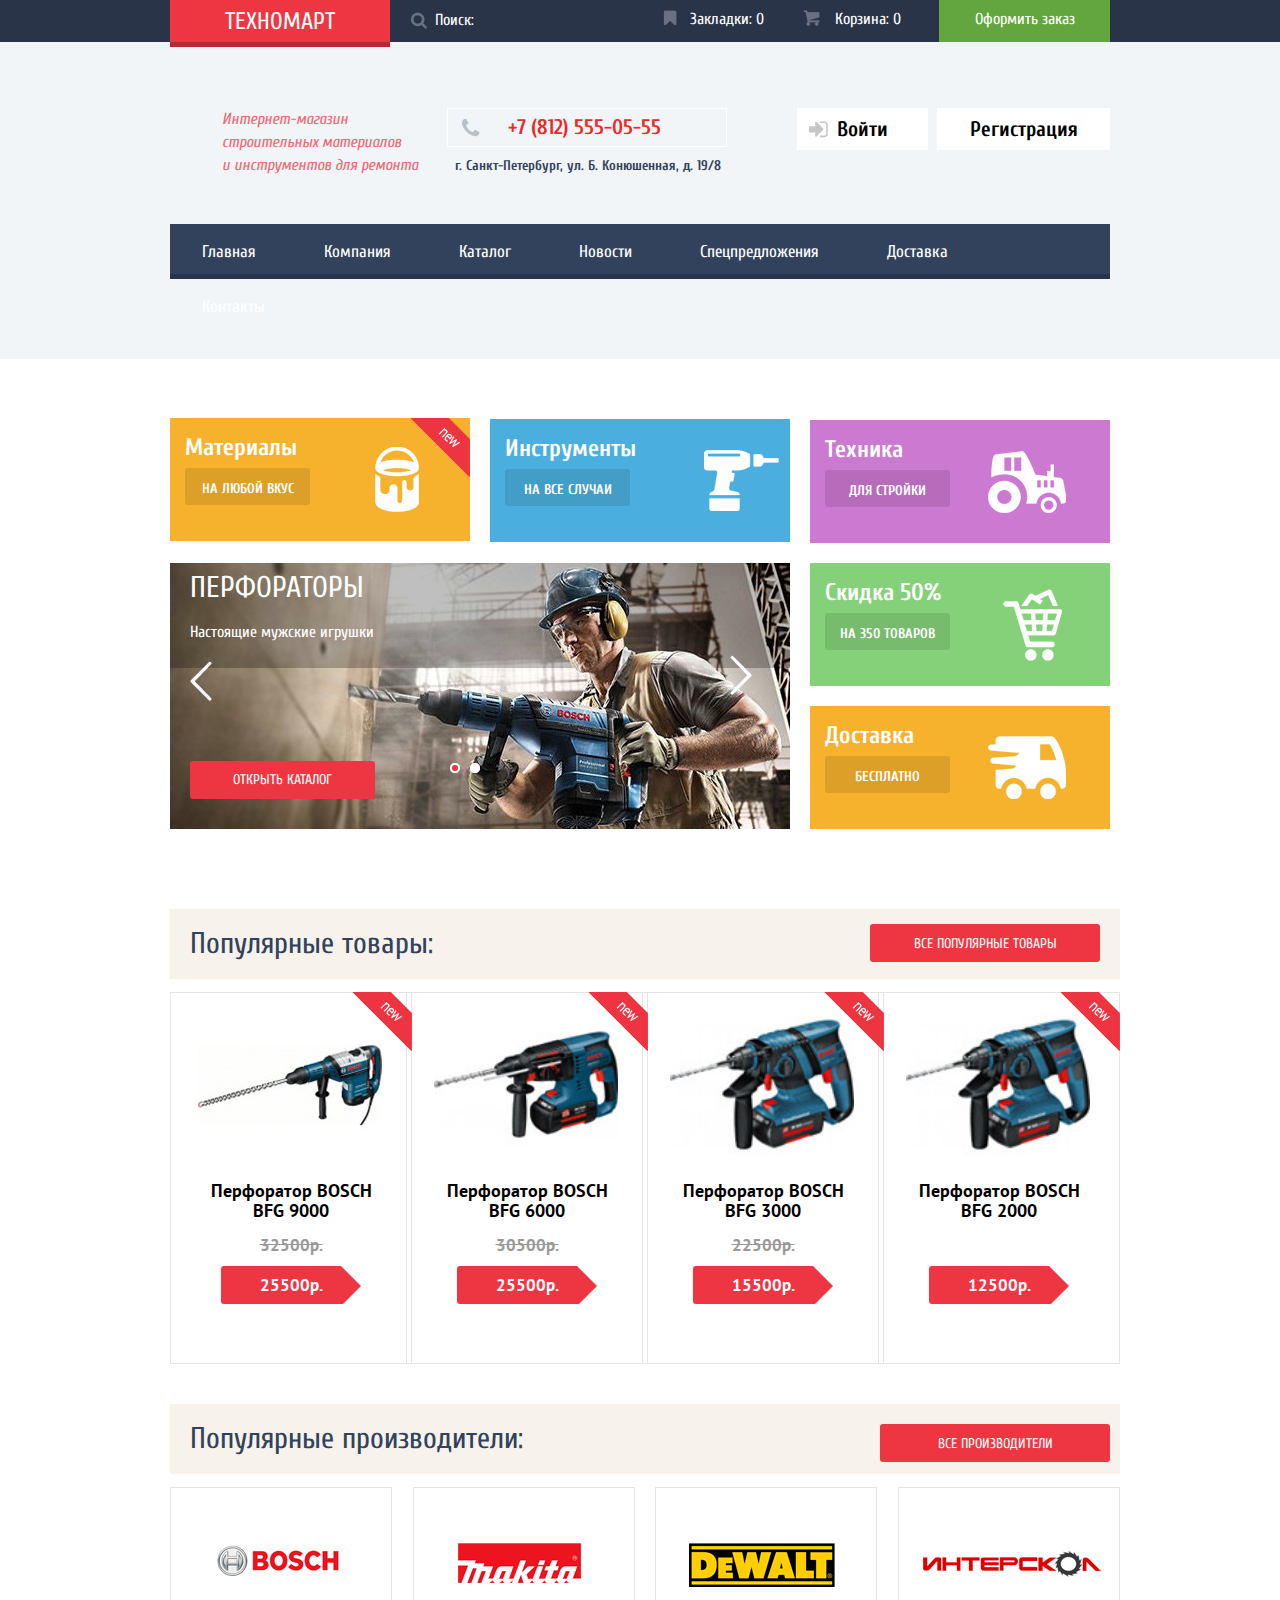
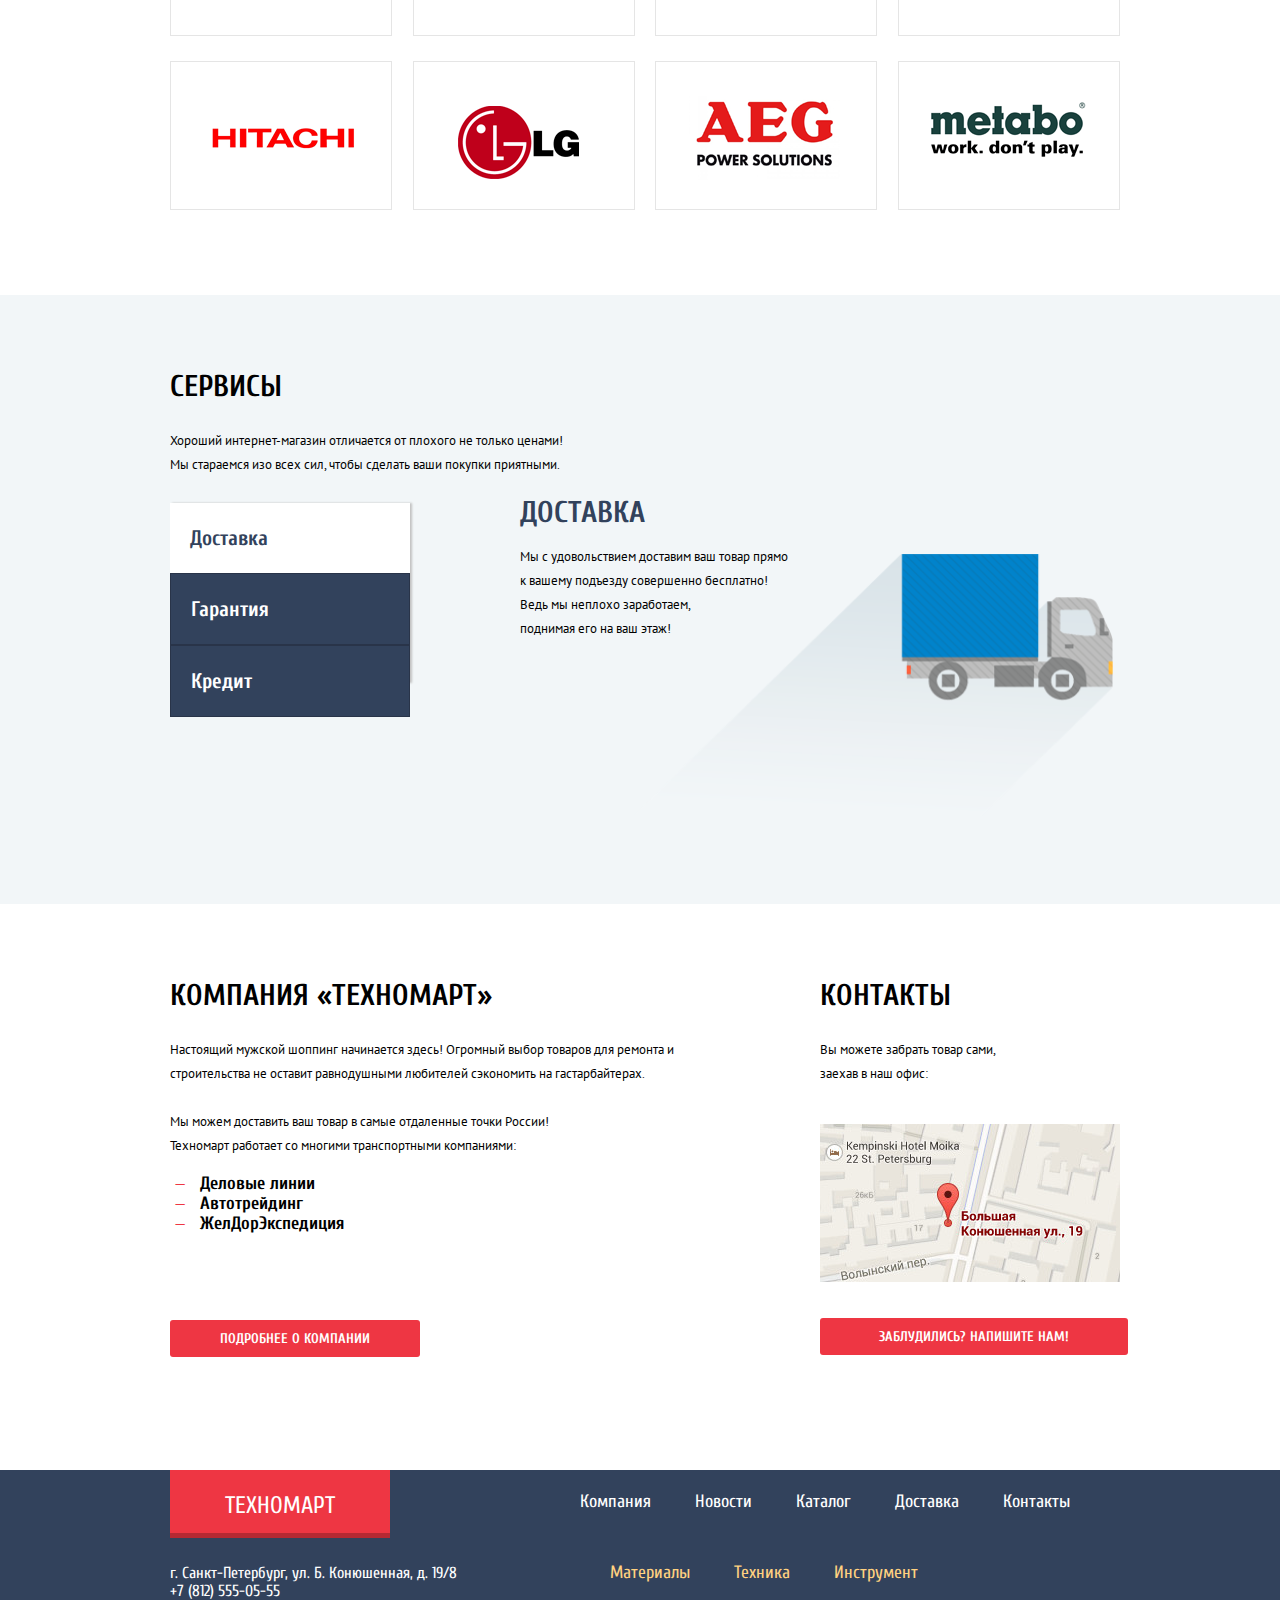
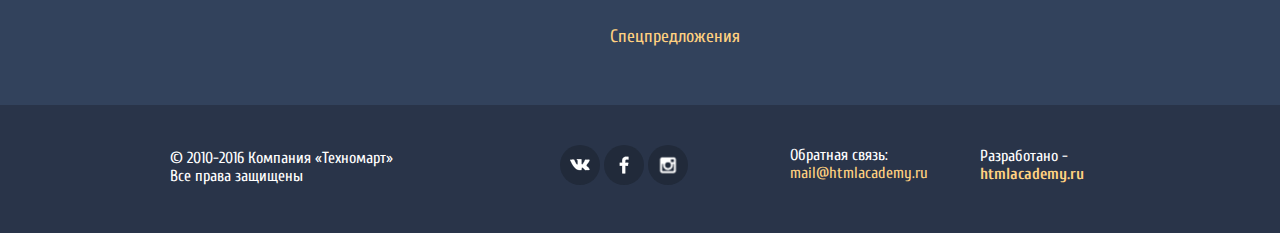
<file: index.html>
<!DOCTYPE html>
<html lang="ru">
  <head>
    <meta charset="utf-8">
    <link href="https://fonts.googleapis.com/css?family=Cuprum:400,400italic,700&subset=latin,cyrillic" rel="stylesheet" type="text/css">
    <link href="https://fonts.googleapis.com/css?family=PT+Sans:400,400italic,700&subset=latin,cyrillic" rel="stylesheet" type="text/css">
     <link href="css/normalize.css" rel="stylesheet">
     <link href="css/style.css" rel="stylesheet">
      <title>Техномарт</title>
  </head>
  <body> 
    <header class="main-header">
      <div class="header-top">
       <div class="container">
        <a href="#" class="logo">Техномарт</a>
        <div class="search">
           <form action="#" method="post" class="search">
             <input type="text" class="search-form" value="Поиск:">
           </form>
        </div>
           <a class="bookmarks" href="#">Закладки: 0</a>  
           <a class="basket" href="#">Корзина: 0</a>
           <a class="btn-order" href="#">Оформить заказ</a>
           <div class="clearfix"></div>
       </div>
      </div>
<div class="container">
  <div class="about">
    Интернет-магазин<br>
    строительных материалов<br>
    и инструментов для ремонта 
  </div>
<div class="contacts">
      <div class="phone">
        <span class="number">+7 (812) 555-05-55 </span>
      </div>
        <div class="address">г. Санкт-Петербург, ул. Б. Конюшенная, д. 19/8</div>     
</div>
<div class="user-block">
   <ul class="block-user">
        <li><a href="#" class="login">Войти</a></li>
        <li><a href="#" class="registration">Регистрация</a></li>
   </ul>
   <div class="clearfix"></div>
</div>
</div>
  <div class="container">
      <nav class="navigation">
        <ul>
          <li><a href="#">Главная</a></li>
          <li><a href="#">Компания</a></li>
          <li><a href="#">Каталог</a></li>
          <li><a href="#">Новости</a></li>
          <li><a href="#">Спецпредложения</a></li>
          <li><a href="#">Доставка</a></li>
          <li><a href="#">Контакты</a></li>
        </ul>
      </nav> 
  </div>
     </header>
<div class="main-page">
    <div class="container">
        <div class="main-block">
             <div class="materials info-block">
                  <div class="title">Материалы</div>
                  <a href="#" class="btn">На любой вкус</a>
                  <div class="new-flag"></div>
             </div>
             <div class="tools info-block">
                  <div class="title">Инструменты</div>
                  <a href="#" class="btn">На все случаи</a>
             </div>
            <div class="equipment info-block">
                  <div class="title">Техника</div>
                  <a href="#" class="btn">Для стройки</a>
            </div>
            <div class="discount info-block">
                  <div class="title">Скидка 50%</div>
                  <a href="#" class="btn">На 350 товаров</a>
            </div>
            <div class="delivery info-block">
                  <div class="title">Доставка</div>
                  <a href="#" class="btn">Бесплатно</a>
            </div>
            <div class="slider">
                  <img src="img/slider-image.jpg" width="620" height="266" alt="Перфораторы"> 
                  <div class="category-title">
                  <h1>Перфораторы</h1><span>Настоящие мужские игрушки</span>
                  </div>
                  <a href="#" class="open-btn">Открыть каталог</a>
                  <div class="switch-left">
                  <a href="#"><img src="img/switch-left.png" width="22" height="40" alt="switch-left"></a>
                  </div>
                  <div class="switch-right">
                  <a href="#"><img src="img/switch-right.png" width="22" height="40" alt="switch-right"></a>
                  </div>
                  <div class="dot">
                  <img src="img/slider-dots.png" width="10" height="10" alt="slider-dot">
                  </div>
                  <div class="dot-1">
                    <img src="img/slider-dots.png" width="10" height="10" alt="slider-dot1">
                  </div>
                  <div class="indicator">
                    <img src="img/slider-indicator.png" width="6" height="6" alt="slider-indicator">
                  </div>
            </div>
            <div class="slider-second" hidden>
              <a href="#"></a>
              <img src="img/slider-image1.jpg" width="605" height="266" alt="Дрели" hidden></div>
              <div class="category-title2" hidden>
              <h1>Дрели</h1><span>Соседям на радость!</span>
            </div> 
        </div>
<div class="container">
    <div class="popular-goods">
      <h2>Популярные товары:</h2>
    </div>
    <div class="block1">
      <a href="#">Все популярные товары</a>
    </div>
  <div class="all-popular">
      <div class="popular-items">
             <div class="flag1 flag-new1">Новинка</div>
             <div class="actions1">
               <a href="#" class="buy1">Купить</a>
               <a href="#" class="to-bookmark1">В закладки</a>
             </div>
             <div class="image"><img src="img/bosch-bfg9000.jpg" width="184" height="164" alt="BFG9000"></div>
             <div class="title">Перфоратор <span class="brand">Bosch bfg 9000</span></div>
             <div class="price-before">32500р.</div>
             <div class="buy-button">25500р.</div>
      </div>
      <div class="popular-items">
              <div class="flag1 flag-new1">Новинка</div>
              <div class="actions1">
                <a href="#" class="buy1">Купить</a>
                <a href="#" class="to-bookmark1">В закладки</a>
              </div>
              <div class="image"><img src="img/bosch-bfg6000.jpg" width="184" height="164" alt="bfg6000"></div>
              <div class="title">Перфоратор <span class="brand">Bosch bfg 6000</span></div>
              <div class="price-before">30500р.</div>
              <div class="buy-button">25500р.</div>
      </div>
      <div class="popular-items">
           <div class="flag1 flag-new1">Новинка</div>
           <div class="actions1">
             <a href="#" class="buy1">Купить</a>
             <a href="#" class="to-bookmark1">В закладки</a>
           </div>
           <div class="image"><img src="img/bosch-bfg3000.jpg" width="184" height="164" alt="bfg3000"></div>
           <div class="title">Перфоратор <span class="brand">Bosch bfg 3000</span></div>
           <div class="price-before">22500р.</div>
           <div class="buy-button">15500р.</div>
      </div>
      <div class="popular-items">
           <div class="flag1 flag-new1">Новинка</div>
           <div class="actions1">
             <a href="#" class="buy1">Купить</a>
             <a href="#" class="to-bookmark1">В закладки</a>
           </div>
           <div class="image"><img src="img/bosch-bfg2000.jpg" width="184" height="164" alt="bfg2000"></div>
           <div class="title">Перфоратор <span class="brand">Bosch bfg 2000</span></div>
           <div class="price-before"></div>
           <div class="buy-button">12500р.</div>
      </div>
</div>
</div>
  <div class="container">
        <div class="popular-manufacturers">
               <h2>Популярные производители:</h2>
               <div class="block2">
                 <a href="#">Все производители</a>
               </div>
        </div>
        <div class="brands-logo">
            <div class="container">
               <div class="all-brands">
                <a href="#" class="bosch"><img src="img/bosch-logo.png" width="126" height="37" alt="Bosch"></a>
               </div>
               <div class="all-brands">
                <a href="#" class="makita"><img src="img/makita-logo.png" width="123" height="40" alt="Makita"></a>
               </div>
               <div class="all-brands">
                <a href="#" class="dewalt"><img src="img/dewalt-logo.png" width="146" height="44" alt="DeWalt"></a>
               </div>
               <div class="all-brands">
                <a href="#" class="interscol"><img src="img/interscol-logo.png" width="200" height="88" alt="Интерскол"></a>
               </div>
               <div class="all-brands">
                <a href="#" class="hitachi"><img src="img/hitachi-logo.png" width="169" height="31" alt="Hitachi"></a>
               </div>
               <div class="all-brands">
                <a href="#" class="lg"><img src="img/lg-logo.png" width="121" height="73" alt="LG"></a>
               </div>
               <div class="all-brands">
                <a href="#" class="aeg"><img src="img/aeg-logo.png" width="151" height="96" alt="AEG"></a>
               </div>
               <div class="all-brands">
                <a href="#" class="metabo"><img src="img/metabo-logo.png" width="204" height="69" alt="Metabo"></a>
               </div>
            </div>
        </div>
  </div>
</div>
<div class="about-service">
    <div class="container">
        <h3 class="service">Сервисы</h3>
              <p>Хороший интернет-магазин отличается от плохого не только ценами!<br>
                 Мы стараемся изо всех сил, чтобы сделать ваши покупки приятными.</p>
              <ul>
                  <li class="active"><a class="active-btn" href="#">Доставка</a></li>
                  <li><a href="#">Гарантия</a></li>
                  <li><a href="#">Кредит</a></li>
              </ul>
    </div>
    <div class="container">
        <div class="about-delivery">
          <h3 class="delivery-free">Доставка</h3>
          <p>Мы с удовольствием доставим ваш товар прямо<br>
                   к вашему подъезду совершенно бесплатно!<br>
                   Ведь мы неплохо заработаем,<br>
                   поднимая его на ваш этаж!</p>
          <img src="img/delivery-image.png" width="480" height="262" alt="Доставка">
        </div>
        <div class="about-guarantee" hidden>
           <h3 class="guarantee">Гарантия</h3>    
           <img src="img/guarantee-image.png" width="389" height="283" alt="Гарантия">
           <p>Если купленный у нас товар поломается или заискрит,<br>
                   а также в случае пожара, спровоцированного его возгоранием,<br>
                   вы всегда можете быть уверены в нашей гарантии.Мы обменяем<br>
                   сгоревший товар на новый.<br>
                   Дом уже восстановите как-нибудь сами.</p> 
        </div>
        <div class="about-credit" hidden>
            <h3 class="credit">Кредит</h3>
            <img src="img/credit.png" width="465" height="285" alt="Кредит">
            <p>Залезть в долговую яму стало проще!<br>
               Кредитные консультанты придут вам на помощь.</p>
        </div>
    </div>
 </div>
</div>
</div>
  <div class="container">
      <div class="about-us">
            <h3>Компания «Техномарт»</h3>
            <p>Настоящий мужской шоппинг начинается здесь! Огромный выбор товаров для ремонта и
            строительства не оставит равнодушными любителей сэкономить на гастарбайтерах.<br>
            <br>Мы можем доставить ваш товар в самые отдаленные точки России!<br>
            Техномарт работает со многими транспортными компаниями:</p>
            <ul>
              <li><span class="line">—</span><b class="tk">Деловые линии</b></li>
              <li><span class="line">—</span><b class="tk">Автотрейдинг</b></li>
              <li><span class="line">—</span><b class="tk">ЖелДорЭкспедиция</b></li>
           </ul>
          <div class="more-about">
                  <a href="#">Подробнее о компании</a>
          </div>
      </div>
      <div class="contact-information">
            <h3>Контакты</h3>
            <p>Вы можете забрать товар сами,<br>
            заехав в наш офис:</p>
            <img src="img/map.jpg" width="300" height="158" alt="Схема проезда">
            <div class="write-us">
                <a href="#">Заблудились? Напишите нам!</a>
            </div>
      </div>
      </div>
      <span class="sprite sprite-social-vk"></span>
      <span class="sprite sprite-social-fb"></span>
      <span class="sprite sprite-social-inst"></span>
<footer class="main-footer">
  <div class="footer">
      <div class="container">
           <a href="#" class="footer-logo">Техномарт</a>
           <nav class="footer-navigation">
             <ul>
              <li><a href="#">Компания</a></li>
              <li><a href="#">Новости</a></li>
              <li><a href="#">Каталог</a></li>
              <li><a href="#">Доставка</a></li>
              <li><a href="#">Контакты</a></li>
             </ul>
          </nav>
      </div>
      <div class="container">
        <div class="footer-info">
           <span>г. Санкт-Петербург, ул. Б. Конюшенная, д. 19/8<br>
           +7 (812) 555-05-55</span>
        </div>
        <div class="quick-nav">
           <ul>
             <li><a href="#">Материалы</a></li>
             <li><a href="#">Техника</a></li>
             <li><a href="#">Инструмент</a></li>
             <li><a href="#">Спецпредложения</a></li>
           </ul>
        </div>
      </div>
      </div>
        <div class="footer-bottom">
            <div class="container">
                <div class="copyright">
                  <span>© 2010-2016 Компания «Техномарт»<br>
                  Все права защищены</span> 
                 </div>
                <div class="footer-social">
                   <a class="social-btn social-btn-vk" href="#"></a>
                   <a class="social-btn social-btn-fb" href="#"></a>
                   <a class="social-btn social-btn-inst" href="#"></a>
                </div>
               <div class="feedback">
                 Обратная связь:<br>
                 <a class="back" href="#">mail@htmlacademy.ru</a>
               </div>
               <div class="development">
                   Разработано - 
                   <a class="site" href="#">htmlacademy.ru</a>
               </div>
            </div>
        </div>
  </footer>
    <div class="modal-content-big-map">
      <img src="img/big-map.png" width="970" height="476" alt="big-map">
      <button class="modal-content-close" type="button" title="Закрыть">Закрыть</button>
    </div>
    <div class="modal-content-feedback">
        <form class="action" method="post" name="feedback">
          <ul>
             <li class="log-form">
             <label for="log" class="label-modal">Ваше имя:</label>
             <input type="text" class="name-form" id="log" value="Представьтесь, пожалуйста">
             </li>
          </ul>
          <ul>
             <li class="log-form1"><label for="email-log" class="label-modal">Ваш e-mail:</label>
             <input type="text" class="email-form" id="email-log" value="Для отправки ответа"></li>
          </ul>
          <div class="clearfix"></div>
          <ul>
             <li class="enter-text"><label for="text-log" class="label-modal">Текст письма:</label>
             <input type="text" class="text-form" id="text-log" value="В свободной форме"></li>
          </ul>
        </form>
        <button class="modal-feedback-close" type="button" title="Закрыть">Закрыть</button>
        <div class="feedback-send">
             <a href="#" class="feedback-send-btn">Отправить</a>
        </div>
    </div>
  </body>  
</html>
</file>
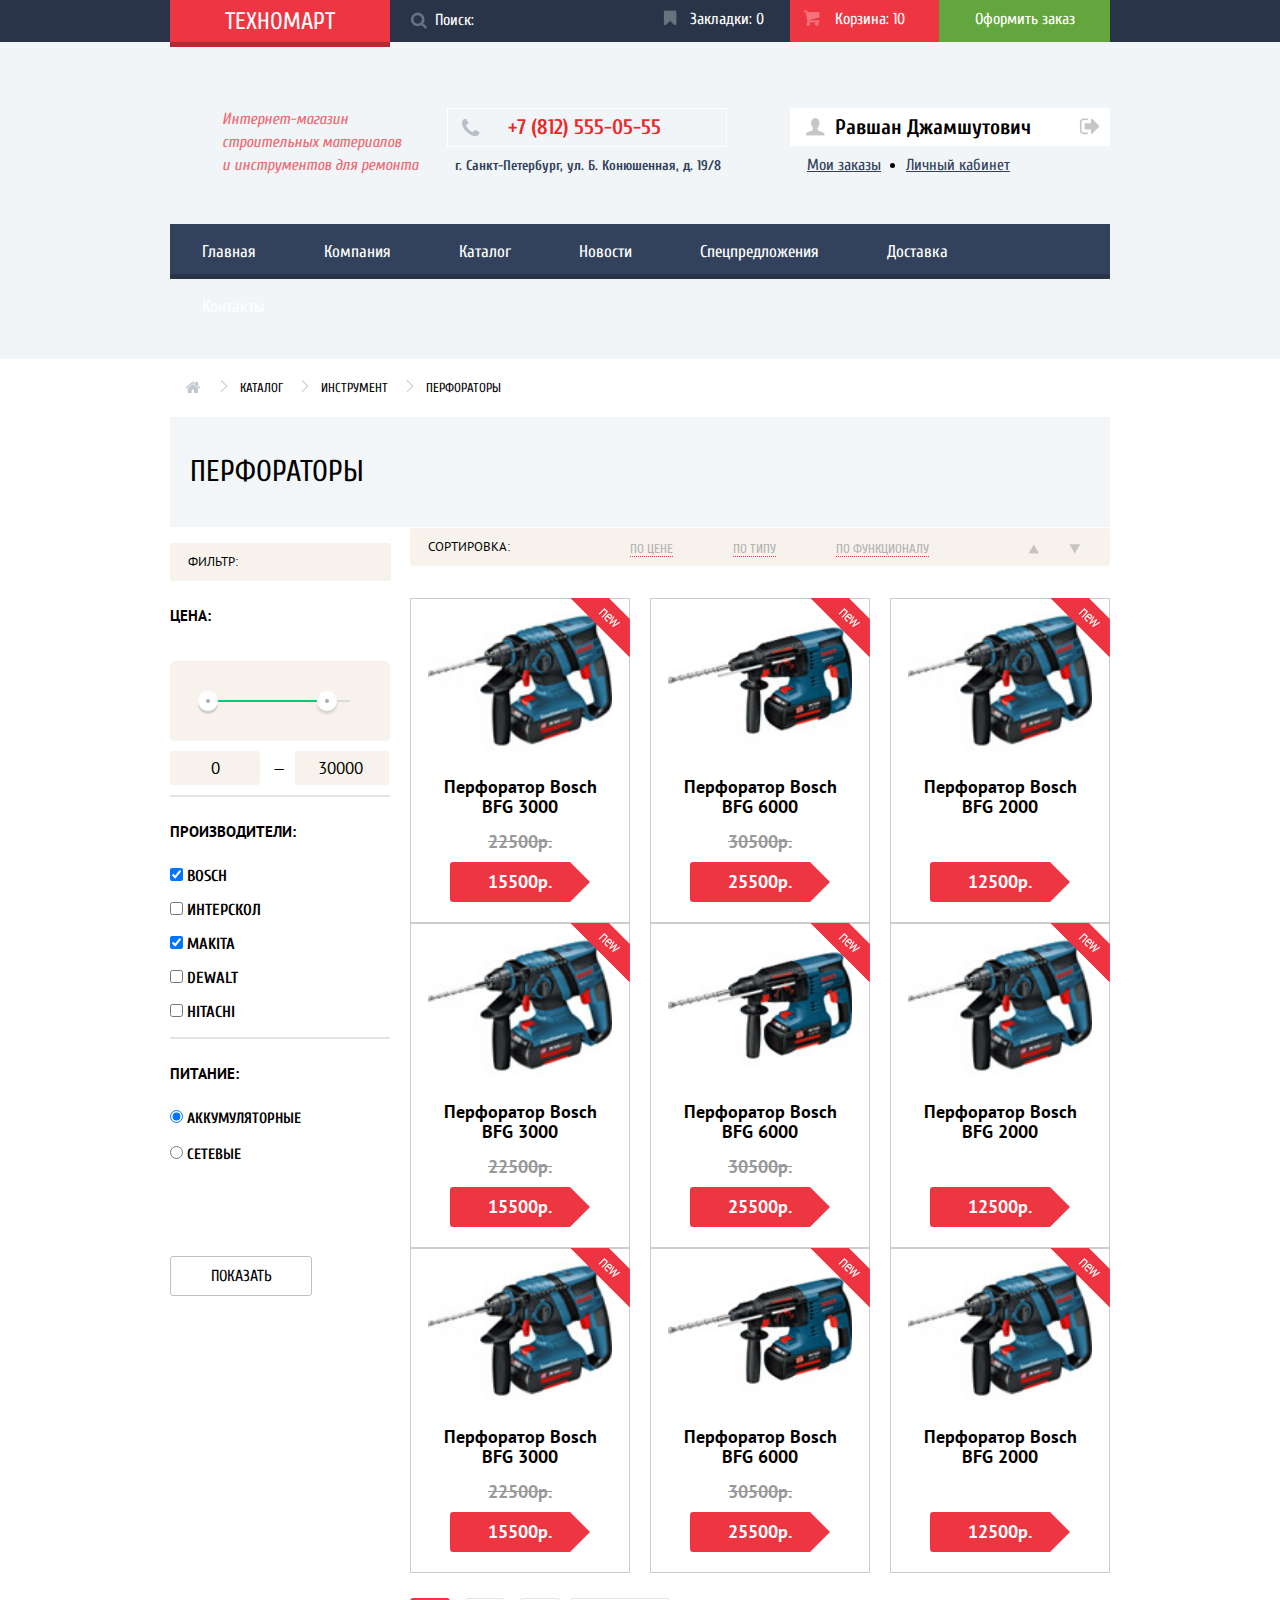
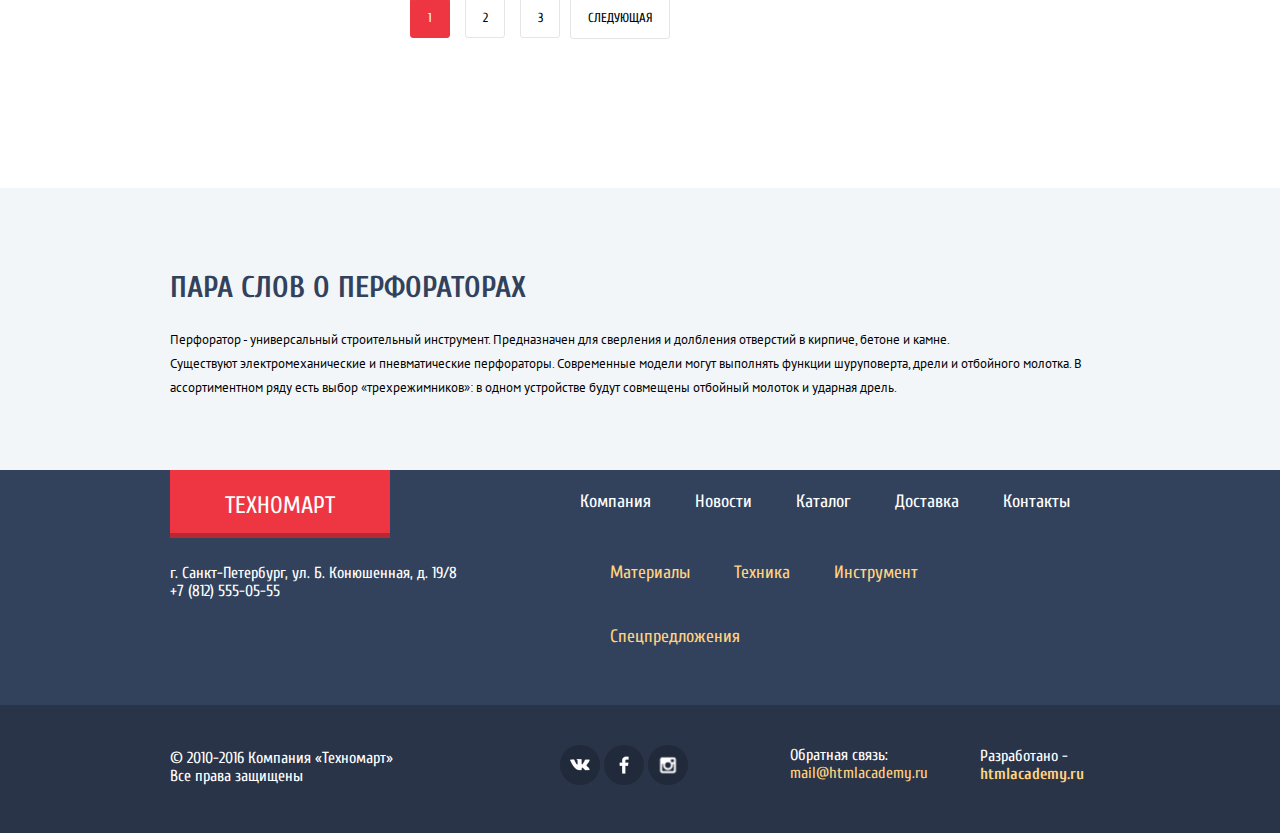
<file: catalog.html>
<!DOCTYPE html>
<html lang="ru">
  <head>
    <meta charset="utf-8">
    <link href="https://fonts.googleapis.com/css?family=Cuprum:400,400italic,700&subset=latin,cyrillic" rel="stylesheet" type="text/css">
    <link href="https://fonts.googleapis.com/css?family=PT+Sans:400,400italic,700&subset=latin,cyrillic" rel="stylesheet" type="text/css">
    <link href="css/normalize.css" rel="stylesheet">
    <link href="css/style.css" rel="stylesheet">
    <title>Техномарт</title>
  </head>
    <body> 
     <header class="main-header">
      <div class="header-top">
       <div class="container">
          <a href="#" class="logo">Техномарт</a>
          <div class="search">
            <form action="#" method="post" class="search">
               <input type="text" class="search-form" value="Поиск:">
            </form>
          </div>
          <a class="bookmarks" href="#">Закладки: 0</a>  
          <a class="basket basket-full" href="#">Корзина: 10</a>
          <a class="btn-order" href="#">Оформить заказ</a>
          <div class="clearfix"></div>
       </div>
      </div>
<div class="container">
  <div class="about">
    Интернет-магазин<br>
    строительных материалов<br>
    и инструментов для ремонта 
  </div>
<div class="contacts">
      <div class="phone">
         <span class="number">+7 (812) 555-05-55 </span>
      </div>
      <div class="address">г. Санкт-Петербург, ул. Б. Конюшенная, д. 19/8</div>      
</div>
<div class="user-block">
         <div class="user">Равшан Джамшутович</div>
            <a href="#" class="logout"></a>
            <ul class="user-cabinet">
                <li class="orders"><a href="#">Мои заказы</a></li>
                <li class="lc"><a href="#">Личный кабинет</a></li>
            </ul>
            <div class="clearfix"></div>
         </div>
</div>
<div class="container">
  <nav class="navigation">
        <ul>
          <li><a href="#">Главная</a></li>
          <li><a href="#">Компания</a></li>
          <li><a href="#">Каталог</a></li>
          <li><a href="#">Новости</a></li>
          <li><a href="#">Спецпредложения</a></li>
          <li><a href="#">Доставка</a></li>
          <li><a href="#">Контакты</a></li>
        </ul>
  </nav> 
</div>
</header>
    <div class="main-page">
       <div class="container">
           <div class="breadcrumbs">
               <a class="home" href="#"></a>
               <a class="cat" href="#">Каталог</a>
               <a class="tls" href="#">Инструмент</a>
               <span class="perf">Перфораторы</span>
           </div>
       <div class="category-perforator">
              <h1>Перфораторы</h1>
      </div>
      <div class="filters">
           <span>Фильтр:</span>
           <h5><b>Цена:</b></h5>
             <form class="action" method="get" name="filter">
               <div class="range-filter">
                <div class="range-controls">
                  <div class="range-bg">
                         <div class="scale"></div>
                         <div class="bar"></div>
                         <a class="toggle min-toggle" href="#"></a>
                         <a class="toggle max-toggle" href="#"></a>
                  </div>
                </div>
                <div class="price-controls">
                         <input class="min-price" type="text" value="0" > —
                         <input class="max-price" type="text" value="30000">
                </div>
               </div>
      <div class="manufacturers">
             <hr>
             <h5>Производители:</h5>
      </div>
      <div class="brands">
             <ul>
                <li>
                     <input type="checkbox" checked id="ch1">
                     <label for="ch1">Bosch</label>
                </li>
             </ul>
             <ul>
                <li>
                     <input type="checkbox" id="ch2">
                     <label for="ch2">Интерскол</label>
                </li>
             </ul>
             <ul>
                  <li>
                     <input type="checkbox" checked id="ch3">
                     <label for="ch3">Makita</label>
                  </li>
             </ul>
             <ul>
                  <li>
                     <input type="checkbox" id="ch4">
                     <label for="ch4">Dewalt</label>
                  </li>
             </ul>
             <ul>
                  <li>
                     <input type="checkbox" id="ch5">
                     <label for="ch5">Hitachi</label>
                  </li>
             </ul>
      </div>
      <div class="charge">
             <hr>
             <h5>Питание:</h5>
             <div class="charge-filter">
              <ul>
                  <li>
                      <input type="radio" checked id="r1">
                      <label for="r1">Аккумуляторные</label>
                  </li>
              </ul>
              <ul>
                  <li>
                      <input type="radio" id="r2">
                      <label for="r2">Сетевые</label>
                  </li>
              </ul>
              </div>
      </div>
              <a class="show-btn" href="#">Показать</a> 
             </form>
      </div>
<div class="catalog">
    <div class="sort">
          <span>Сортировка:</span>
          <div class="sorter">
             <ul>
                  <li><a href="#" class="active">По цене</a></li>
                  <li><a href="#">По типу</a></li>
                  <li><a href="#">По функционалу</a></li>
             </ul>
          </div>
            <ul class="icons">
                  <li><a href="#" class="up"></a></li>
                  <li><a href="#" class="down"></a></li>
            </ul>
            <div class="clearfix"></div>
    </div>
        <div class="goods">
          <div class="item">
             <div class="flag flag-new">Новинка</div>
             <div class="actions">
                 <a href="#" class="buy">Купить</a>
                 <a href="#" class="to-bookmark">В закладки</a>
             </div>
             <div class="image"><img src="img/bosch-bfg3000.jpg" width="184" height="164" alt="bfg3000"></div>
             <div class="title">Перфоратор <span class="brand">Bosch <span class="model">bfg</span> 3000</span></div>
             <div class="price-before">22500р.</div>
             <div class="buy-button">15500р.</div>
          </div>
          <div class="item">
             <div class="flag flag-new">Новинка</div>
             <div class="actions">
                 <a href="#" class="buy">Купить</a>
                 <a href="#" class="to-bookmark">В закладки</a>
             </div>
             <div class="image"><img src="img/bosch-bfg6000.jpg" width="184" height="164" alt="bfg6000"></div>
             <div class="title">Перфоратор <span class="brand">Bosch <span class="model">bfg</span> 6000</span></div>
             <div class="price-before">30500р.</div>
             <div class="buy-button">25500р.</div>
          </div>
          <div class="item">
             <div class="flag flag-new">Новинка</div>
             <div class="actions">
                 <a href="#" class="buy">Купить</a>
                 <a href="#" class="to-bookmark">В закладки</a>
             </div>
             <div class="image"><img src="img/bosch-bfg2000.jpg" width="184" height="164" alt="bfg3000"></div>
             <div class="title">Перфоратор <span class="brand">Bosch <span class="model">bfg</span> 2000</span></div>
             <div class="price-before"></div>
             <div class="buy-button">12500р.</div>
          </div>
          <div class="item">
             <div class="flag flag-new">Новинка</div>
             <div class="actions">
                 <a href="#" class="buy">Купить</a>
                 <a href="#" class="to-bookmark">В закладки</a>
             </div>
             <div class="image"><img src="img/bosch-bfg3000.jpg" width="184" height="164" alt="bfg3000"></div>
             <div class="title">Перфоратор <span class="brand">Bosch <span class="model">bfg</span> 3000</span></div>
             <div class="price-before">22500р.</div>
             <div class="buy-button">15500р.</div>
          </div>
          <div class="item">
             <div class="flag flag-new">Новинка</div>
             <div class="actions">
                 <a href="#" class="buy">Купить</a>
                 <a href="#" class="to-bookmark">В закладки</a>
             </div>
             <div class="image"><img src="img/bosch-bfg6000.jpg" width="184" height="164" alt="bfg6000"></div>
             <div class="title">Перфоратор <span class="brand">Bosch <span class="model">bfg</span> 6000</span></div>
             <div class="price-before">30500р.</div>
             <div class="buy-button">25500р.</div>
          </div>
          <div class="item">
             <div class="flag flag-new">Новинка</div>
             <div class="actions">
                 <a href="#" class="buy">Купить</a>
                 <a href="#" class="to-bookmark">В закладки</a>
             </div>
             <div class="image"><img src="img/bosch-bfg2000.jpg" width="184" height="164" alt="bfg3000"></div>
             <div class="title">Перфоратор <span class="brand">Bosch <span class="model">bfg</span> 2000</span></div>
             <div class="price-before"></div>
             <div class="buy-button">12500р.</div>
          </div>
          <div class="item">
             <div class="flag flag-new">Новинка</div>
             <div class="actions">
                 <a href="#" class="buy">Купить</a>
                 <a href="#" class="to-bookmark">В закладки</a>
             </div>
             <div class="image"><img src="img/bosch-bfg3000.jpg" width="184" height="164" alt="bfg3000"></div>
             <div class="title">Перфоратор <span class="brand">Bosch <span class="model">bfg</span> 3000</span></div>
             <div class="price-before">22500р.</div>
             <div class="buy-button">15500р.</div>
          </div>
          <div class="item">
             <div class="flag flag-new">Новинка</div>
             <div class="actions">
                 <a href="#" class="buy">Купить</a>
                 <a href="#" class="to-bookmark">В закладки</a>
             </div>
             <div class="image"><img src="img/bosch-bfg6000.jpg" width="184" height="164" alt="bfg6000"></div>
             <div class="title">Перфоратор <span class="brand">Bosch <span class="model">bfg</span> 6000</span></div>
             <div class="price-before">30500р.</div>
             <div class="buy-button">25500р.</div>
          </div>
          <div class="item">
             <div class="flag flag-new">Новинка</div>
             <div class="actions">
                  <a href="#" class="buy">Купить</a>
                  <a href="#" class="to-bookmark">В закладки</a>
             </div>
             <div class="image"><img src="img/bosch-bfg2000.jpg" width="184" height="164" alt="bfg2000"></div>
             <div class="title">Перфоратор <span class="brand">Bosch <span class="model">bfg</span> 2000</span></div>
             <div class="price-before"></div>
             <div class="buy-button">12500р.</div>
          </div>    
      <div>
         <ul class="paginator">
               <li><a class="current" href="#1">1</a></li>
               <li><a class="page2" href="#2">2</a></li>
               <li><a class="page3" href="#3">3</a></li>
               <li><a class="next" href="#">Следующая</a></li>
          </ul>
      </div>   
   </div>
  </div>
</div>
        <div class="description">
           <div class="container">
              <h2 class="about-perforators">Пара слов о перфораторах</h2>
              <p>Перфоратор - универсальный строительный инструмент. Предназначен для сверления и долбления отверстий в кирпиче, бетоне и камне.<br>
              Существуют электромеханические и пневматические перфораторы. Современные модели могут выполнять функции шуруповерта, дрели и отбойного молотка. В<br>ассортиментном ряду есть выбор «трехрежимников»: в одном устройстве будут совмещены отбойный молоток и ударная дрель.</p>
           </div>
        </div> 
  </div>
        <span class="sprite sprite-social-vk"></span>
        <span class="sprite sprite-social-fb"></span>
        <span class="sprite sprite-social-inst"></span>
<footer class="main-footer">
  <div class="footer">
      <div class="container">
           <a href="#" class="footer-logo">Техномарт</a>
           <nav class="footer-navigation">
             <ul>
              <li><a href="#">Компания</a></li>
              <li><a href="#">Новости</a></li>
              <li><a href="#">Каталог</a></li>
              <li><a href="#">Доставка</a></li>
              <li><a href="#">Контакты</a></li>
             </ul>
          </nav>
      </div>
      <div class="container">
        <div class="footer-info">
           <span>г. Санкт-Петербург, ул. Б. Конюшенная, д. 19/8<br>
           +7 (812) 555-05-55</span>
        </div>
        <div class="quick-nav">
           <ul>
             <li><a href="#">Материалы</a></li>
             <li><a href="#">Техника</a></li>
             <li><a href="#">Инструмент</a></li>
             <li><a href="#">Спецпредложения</a></li>
           </ul>
        </div>
      </div>
      </div>
        <div class="footer-bottom">
            <div class="container">
                <div class="copyright">
                  <span>© 2010-2016 Компания «Техномарт»<br>
                  Все права защищены</span> 
                 </div>
                <div class="footer-social">
                   <a class="social-btn social-btn-vk" href="#"></a>
                   <a class="social-btn social-btn-fb" href="#"></a>
                   <a class="social-btn social-btn-inst" href="#"></a>
                </div>
               <div class="feedback">
                 Обратная связь:<br>
                 <a class="back" href="#">mail@htmlacademy.ru</a>
               </div>
               <div class="development">
                   Разработано - 
                   <a class="site" href="#">htmlacademy.ru</a>
               </div>
            </div>
        </div>
  </footer>
    <div class="modal">
        <div class="good-in-basket">Товар добавлен в корзину!</div> 
        <div class="circle-add-good">
            <img src="img/add-good-icon.png" width="39" height="30" alt="add-good-to-basket">
        </div>
    <div class="btn-block">
          <ul>
              <li><a class="finish" href="#">Оформить заказ</a></li>
              <li><a class="continue" href="#">Продолжить покупки</a></li>
          </ul>
    </div>
          <button class="modal-close" type="button" title="Закрыть">Закрыть</button>
    </div>
  </body>  
</html>
</file>
<file: css/style.css>
body {
    font-family: "Cuprum", "PT Sans Regular", "Myriad Pro Regular",  sans-serif;
    min-width: 1200px;
    margin: 0;
}
@font-face {
  font-weight: normal;
  font-style: normal;
  font-family: "symbols-technomart";
  src: url("../fonts/symbols-technomart.woff") format("woff"),
       url("../fonts/symbols-technomart.woff2") format("woff2");
}
[class^="icon-"]::before,
[class*=" icon-"]::before {
  display: inline-block;
  width: 1em;
  margin-right: 0.2em;
  margin-left: 0.2em;
  font-weight: normal;
  line-height: 1em;
  font-family: "symbols-technomart";
  text-align: center;
  text-transform: none;
  text-decoration: inherit;
  font-style: normal;
  font-variant: normal;
  speak: none;
}
.icon-left::before { content: "\3c"; } /* "&lt;" */
.icon-right::before { content: "\3e"; } /* "&gt;" */
.icon-basket::before { content: "\62"; } /* "b" */
.icon-facebook::before { content: "\66"; } /* "f" */
.icon-twitter::before { content: "\74"; } /* "t" */
.icon-vk::before { content: "\76"; } /* "v" */
.icon-up::before { content: "\2c4"; } /* "˄" */
.icon-down::before { content: "\2c5"; } /* "˅" */
.icon-left-big::before { content: "\2190"; } /* "←" */
.icon-right-big::before { content: "\2192"; } /* "→" */
.icon-login::before { content: "\2386"; } /* "⎆" */
.icon-logout::before { content: "\241b"; } /* "␛" */
.icon-up-dir::before { content: "\25b2"; } /* "▲" */
.icon-down-dir::before { content: "\25bc"; } /* "▼" */
.icon-circle::before { content: "\25cb"; } /* "○" */
.icon-circle-dot::before { content: "\25cf"; } /* "●" */
.icon-star::before { content: "\2605"; } /* "★" */
.icon-check-off::before { content: "\2610"; } /* "☐" */
.icon-check-on::before { content: "\2611"; } /* "☑" */
.icon-youtube::before { content: "\f39e"; } /* "" */
.icon-home::before { content: "🏠"; } /* "\1f3e0" */
.icon-user::before { content: "👨"; } /* "\1f468" */
.icon-phone::before { content: "📞"; } /* "\1f4de" */
.icon-instagramm::before { content: "📷"; } /* "\1f4f7" */
.icon-search::before { content: "🔍"; } /* "\1f50d" */
.icon-bookmark::before { content: "🔖"; } /* "\1f516" */
.main-header {
	background-color: #f1f5f7;
	padding-bottom: 20px;	
}
.header-top{
	height: 42px;
  background-color: #293449;
}
.container {
	width: 940px;
	margin: 0 auto;
	padding: 0 10px;	
}
.logo {
	width: 220px;
	height: 34px;
	padding-top: 8px;
	float: left;
	font-size: 24px;
	color: #ffffff;
	background-color: #ee3643;
	border-bottom: 5px solid #b52933;
	text-decoration: none;
	text-align: center;
	text-transform: uppercase;
}
.logo:hover{
	background-color: #ca2c37;
}
.search {
	width: 200px;
	height: 42px;
	margin-left: 10px;
	margin-right: 20px;
	padding-top: 5px;
	float: left;
}
.search-form {
	padding-left: 25px;
	padding-right: 10px;
	color: #ffffff;
	border: none;
	background: url("../img/icon-search.png") no-repeat 0 50%;
}
.search-form:hover {
  background: url("../img/hover-icon-search.png") no-repeat 0 50%;
}
.search-form:focus {
	width: 200px;
  height: 42px;
	margin-left: -20px;
	margin-top: -15px;
	padding-left: 40px;
	border: none;
	color: #000000;
	background: #ffffff url("../img/active-icon-search.png") no-repeat 7% 50%;
}
.bookmarks {
	float: left;
	width: 80px;
	height: 32px;
	margin-left: 30px;
	padding-top: 10px;
	padding-left: 40px;
	padding-right: 20px;
	color: #ffffff;
	text-decoration: none;
	background: url("../img/icon-bookmark.png") no-repeat;
	background-position: 10% 40%;
}
.bookmarks:hover {
	background: url("../img/hover-icon-bookmark.png") no-repeat;
	background-position: 10% 40%;
}
.bookmarks:active{
	color: #ffffff;
	background: #161d29 url("../img/active-icon-bookmark.png") no-repeat;
  background-position: 10% 40%;
  opacity: 0.6;
}
.basket {
	float: left;
	width: 80px;
	height: 32px;
	padding-top: 10px;
	padding-left: 45px;
	padding-right: 24px;
  color: #ffffff;
	text-decoration: none;
	background: url("../img/icon-basket.png") no-repeat;
	background-position: 10% 40%;
}
.basket:hover {
	background: url("../img/hover-icon-basket.png") no-repeat;
  background-position: 10% 40%;   
}
.basket:active {
	background: #161d29 url("../img/active-icon-basket.png") no-repeat;
	color: #ffffff;
	background-position: 10% 40%;
	opacity: 0.6;
}
.basket-full {
	background-color: #ee3643;
}
.btn-order {
	float: right;
	width: 151px;
	height: 22px;
	padding: 10px;
	color: #ffffff;
	background-color: #63a63e;
	text-decoration: none;
	text-align: center;
}
.btn-order a {
	display: block;
	height: 100%;
	text-decoration: none;
	color: #ffffff;
}
.clearfix:after {
	content: "";
	display: table;
	clear: both;
}
.btn-order:hover {
	background: #5fbb2d;
}
.btn-order:active {
	background: #518534;
}	
.btn-order a:active {
	color: #ffffff;
	opacity: 0.51;
}
.about {
	float: left;
	width: 300px;
	margin-top: 50px;
	padding-left: 52px;
	font-size: 16px;
	line-height: 23px;
	font-style: italic;
	color: #ef6973;
}
.contacts {
	float: left;
  display: inline-block;
  vertical-align: middle;
	width: 280px;
	margin-left: -75px;
	margin-top: 50px;
}
.phone {
	height: 37px;
	font-size: 21px;
	line-height: 37px;
	font-weight: bold;
	color: #e9292a;
	background: url("../img/icon-phone.png") no-repeat 5% 50%;
	border: 1px solid #ffffff;
}
.number {
	padding-top: 10px;
	padding-left: 60px;
}
.address {
	float: left;
	margin-left: 8px;
	height: 37px;
	font-size: 14px;
	font-family: "Cuprum";
	line-height: 37px;
	font-weight: bold;
	color: #32425c;
}
.block-user li {
	list-style: none;
}
.login {
	float: left;
	width: 107px;
	margin-left: 70px;
	margin-top: 50px;
	height: 18px;
	padding: 12px;
	text-decoration: none;
	font-size: 21px;
  line-height: 18px;
  font-weight: bold;
  color: #000000;
	text-align: center;
	background: #ffffff url("../img/icon-login.png") no-repeat;
	background-position: 10% 50%;
}
.login:hover{
	background: url("../img/hover-icon-login.png") no-repeat;
	background-position: 10% 50%;
}
.login:active{
	background: url("../img/active-icon-login.png") no-repeat;
  background-position: 10% 50%;
}
.login:hover {
  color: #ee3643;
}
.login:active {
	color: #c5c5c5;
}
.registration {
	float: right;
  width: 149px;
	height: 18px;
	padding: 12px;
  margin-left: 220px;
  margin-top: -76px;
  text-decoration: none;
  text-align: center;
 	font-size: 21px;
  line-height: 18px;
  font-weight: bold;
  color: #000000;
  background-color: #ffffff;
}
.clearfix:after {
  content: "";
  display: table;
  clear: both;
}
.registration:hover {
  color: #ee3643;
}
.registration:active {
	color: #c5c5c5;
}
.user {
	background: #ffffff url("../img/icon-user.png") no-repeat 5% 50%;
}
.user-block .user {
	float: right;
	width: 260px;
	margin-top: 50px;
	padding: 10px 15px;
	padding-left: 45px;
	font-size: 21px;
	line-height: 18px;
	font-weight: bold;
	color: #000000;	            
}
.user-block {
	position: relative;
}
.logout  {
	position: absolute;
	display: block;
	width: 21px;
	height: 17px;
	top: 60px;
  right: 10px;
	background:  url("../img/icon-logout.png") no-repeat 50% 50%;
}
.user-block .user:hover {
	background: #ffffff url("../img/hover-icon-user.png") no-repeat 5% 50%;
}
.user-block .user:active {
	opacity: 0.3;
	background: #ffffff url("../img/icon-user.png") no-repeat 5% 50%;
}
.logout:hover {
	background:  url("../img/hover-icon-logout.png") no-repeat 50% 50%;
}
.logout:active {
	opacity: 0.3;
}
.user-cabinet a {
	color: #32425c;
}
.user-cabinet .orders {
	float: left;
	list-style: none;
  padding-left: 80px;
  padding-top: 10px;
}
.user-cabinet .lc {
	float: right;
	padding-right: 100px;
	padding-top: 10px;
}
.user-cabinet a:hover {
	color: #ee3643;
}
.user-cabinet a:active {
	color: #bbc2cb;
}
.clearfix:after {
	content: "";
	display: table;
	clear: both;
}
.navigation {
	height: 50px;
	border-bottom: 5px solid #293449;
	background-color: #32425c;
	margin-top: 40px;
	margin-bottom: 60px;
}
.navigation ul {
	padding-left: 0;
	list-style: none;
	width: 940px;
}
.navigation li {
	display: inline-block;
	vertical-align: middle;
}
.navigation li:hover {
	background-color: #293449;
}
.navigation li:active {
	background-color: #1d2739;
}
.navigation a {
	padding-left: 32px;
	padding-right: 32px;
	display: block;
	font-size: 17px;
	line-height: 55px;
	width: 100%;
	height: 100%;
	color: #ffffff;
	text-decoration: none;
}
.navigation a:active {
	color: #7f858f;
}
.breadcrumbs  {
	position: relative;
	display: inline-block;
	vertical-align: middle;
	margin-left: -40px;
	margin-top: -10px;
	padding: 10px;
	padding-left: 5px;
	margin: 10px;
	font-size: 13px;
	line-height: 18px;
	color: #000000;
	text-transform: uppercase;
}
.breadcrumbs .home{
	padding-top: 5px;
	padding: 10px;
  background: #ffffff url("../img/icon-home.png") no-repeat 0 47%;
}
.breadcrumbs .tls, .perf, .cat {
	margin-top: -5px;
	margin-left: 15px;
	padding-left: 20px;
}
.breadcrumbs .cat {
	background: url("../img/icon-right.png") no-repeat 0 0;
}
.breadcrumbs .tls {
	background: url("../img/icon-right.png") no-repeat 0 0;
}
.breadcrumbs .perf {
	background: url("../img/icon-right.png") no-repeat 0 0;
}
.breadcrumbs a {
	font-size: 13px;
	line-height: 18px;
	color: #000000;
	text-decoration: none;
}
.breadcrumbs span {
	font-size: 13px;
	line-height: 18px;
	color: #000000;
}
h1 {
	font-family: "Cuprum";
	font-size: 30px;
	line-height: 30px;
	font-weight: normal;
	text-transform: uppercase;	
} 
.main-block {
	width:940px;
	margin: 0 auto;
	background-color: #ffffff;
	margin-bottom: 10px;
	margin-top: 59px;
}
.main-block ul {
	list-style: none;
	padding-left: 0;
}
.main-block li {
	display: inline-block;
	vertical-align: middle;
}
.main-block a {
	text-decoration: none;
}
.materials {
	width: 270px;
	height: 93px;
	padding: 15px;
	margin-left: 0px;
	margin-top: 30px;
	background: #f6b22d url("../img/materials-icon.png") no-repeat  80% 50%;    
}
.new-flag {
	position: absolute;
	width: 60px;
	height: 59px;
	background: url("../img/new-flag.png") no-repeat 0 0;
	top: 0;
	right: 0;
}
.tools {
	width: 270px;
	height: 93px;
	padding: 15px;
	margin-left: 320px;
	margin-top: -122px;
	background: #4aafde url("../img/tools-icon.png") no-repeat  95% 50%;
}
.equipment {
	width: 270px;
	height: 93px;
	padding: 15px;
	margin-left: 640px;
	margin-top: -122px;
	background: #cc79d1 url("../img/equipment-icon.png") no-repeat  80% 50%;
}
.discount {
	width: 270px;
	height: 93px;
	padding: 15px;
	margin-left: 640px;
	margin-top: 20px;
	background: #85d179 url("../img/discount-icon.png") no-repeat  80% 50%;
}
.delivery {
	width: 270px;
	height: 93px;
	padding: 15px;
	margin-left: 640px;
	margin-top: 20px;
	background: #f6b22d url("../img/delivery-icon.png") no-repeat  80% 50%
}
.info-block {
	position: relative;
	color: #ffffff;
	font-family: "Cuprum";
	font-size: 24px;
	line-height: 30px;
	font-weight: bold;
}
.info-block .btn {
	position: absolute;
	width: 105px;
	height: 13px;
	top: 50px;
	padding: 12px 10px; 
	border-radius: 3px;
	color: #ffffff;
	font-family: "Cuprum";
	font-size: 14px;
	line-height: 18px;
	text-transform: uppercase;
	text-align: center;
	background: rgba(0, 0, 0, 0.1);
}
.info-block .bth:link {
	background: rgba (229, 229, 229, 1);
}
.info-block .btn:hover {
	background: rgba(204, 204, 204, 1);
}
.info-block .btn:active {
	background: rgba(178, 178, 178, 1);
}
.slider {
	width: 620px;
	height: 266px;
	padding-right: 40px;
	margin-left: 0px;
	margin-top: -266px;	
}
.category-title {
	margin-left: 20px;
	margin-top: -280px;
	color: #ffffff;
}
.open-btn {
	position: absolute;
	width: 175px;
	height: 28px;
	border-radius: 3px;
	margin-top: 120px;
	margin-left: 20px;    
	padding: 5px 5px;
	background-color: #ee3643;
	font-size: 14px;
	line-height: 28px;
	font-width: bold;
	color: #ffffff;
	text-decoration: none;
	text-transform: uppercase;
	text-align: center;
}
.open-btn:hover {
	background-color: #ca2c37;
	margin-top: 120px;
	margin-left: 20px;
}
.open-btn:active {
	background-color: #ba2732;
	margin-top: 120px;
	margin-left: 20px;
}
.switch-left {
	margin-top: 20px;
	margin-left: 20px;
	background-image: url("../img/switch-left.png");
}
.switch-right {
	margin-top: -50px;
	margin-left: 560px;
	background-image: url("../img/switch-right.png");
}
.dot {
	margin-top: 60px;
  margin-left: 280px;
  background-image: url("../img/slider-dots.png");
}
.dot-1 { 
	margin-top: -18px;
	margin-left: 300px;
	background-image: url("../img/slider-dots.png");    
}
.indicator {
	margin-top: -20px;
	margin-left: 282px;
	padding-bottom: 1px;
	background: url("../img/slider-indicator.png") no-repeat 0 0;
}
.slider-second {
	padding-right: 20px;
	margin-left: -30px;
	margin-top: 230px;
}
.category-title2 {
	margin-left: 40px;
	margin-top: -270px;
	color: #ffffff;
}
.popular-goods h2 {
	margin-top: 80px;
	margin-left: -10px;
  padding: 20px;
  font-family: "Cuprum";
	font-size: 30px;
	line-height: 30px;
	color: #32425c;
  background-color: #f7f3ec;
}
 .all-popular {
 	margin-left: 0px;
  margin-top: 15px;
}
.popular-items{
	position: relative;
	display: inline-block;
	vertical-align: middle;
  width: 220px;
  height: 350px;
	padding: 10px;
	margin-top: 15px;
	margin-left: -10px;
	border: 1px solid #e5e5e5;
	font-family: "PT Sans";
	font-size: 18px;
	line-height: 20px;
	font-weight: bold;
	text-align: center;
}
.popular-items:hover{ 
	box-shadow: 0 0 10px 5px #b8bbc2;
}
.popular-items .flag1 {
	position: absolute;
	top: -1px;
	right:-1px;
	width: 60px;
	height: 60px;
	text-indent: -1000px;
	overflow: hidden;
	z-index: 20;
}
.popular-items .flag-new1 {
	background: url("../img/new-flag.png") no-repeat 0 0;
}
.popular-items .actions1 {
	position: absolute;
	top: 0;
	left: 0;
	width: 218px;
	height: 88px;
	padding: 40px 0;
	background-color: rgba(255,255,255,0.9);
	z-index: 10;
}
.popular-items .actions1 .buy1,
.popular-items .actions1 .to-bookmark1 {
	display: block;
	width: 129px;
	margin: 0 auto;
	margin-bottom: 7px;
	padding: 7px 0;
	border: 3px solid #63a63e;
	border-bottom-color: #367315;
	background: #63a63e url("../img/icon-basket.png") no-repeat 0 50%;
	color: #ffffff;
	font-size: 14px;
	font-weight: normal;
	line-height: 18px;
	text-decoration: none;
	text-transform: uppercase;
	border-radius: 3px;	
}
.popular-items .actions1 .buy1:hover {
	background: #5fbb2d url("../img/active-icon-basket.png") no-repeat 0 50%;
}
.popular-items .actions1 .buy1:active {
	background: #518534 url("../img/active-icon-basket.png") no-repeat 0 50%;
}
.popular-items .actions1 .to-bookmark1 {
	color: #32425c;
	background: #ffffff;
	border-bottom-color: #63a63e;
}
.popular-items .actions1 .to-bookmark1:hover {
	color: #32425c;
  border: 3px solid #32425c;
}
.popular-items .actions1 .to-bookmark1:active {
	color: #c1c6ce;
	border: 3px solid #c1c6ce;
}
.popular-items .actions1 {
	display: none;
}
.popular-items:hover .actions1 {
	display: block;
}
.popular-items .image {
	width: 218px;
	height: 168px;
}
.popular-items .image img {
	max-width: 100%;
}
.popular-items .title {
	min-height: 40px;
	padding: 0 25px;
	margin-top: 10px;
	margin-bottom: 15px;
}
.popular-items .brand {
	text-transform: uppercase;
}
.popular-items .price-before {
	min-height: 20px;
	margin-top: 15px;
	margin-bottom: 10px;
	font-size: 17px;
	line-height: 18px;
	color: #999;
	text-decoration: line-through;
}
.popular-items .buy-button{
	position: relative;
	width: 80px;
	margin: 10px auto;
	margin-bottom: 20px;
	padding: 10px 30px;
	font-size: 17px;
	line-height: 18px;
	color: #ffffff;
	background: #ee3643;
	border-radius: 3px;
}
.popular-items .buy-button:after {
	content: "";
	position: absolute;
	top: 0;
	right: -20px;
	width: 0;
	height: 0;
	border: 20px solid #ffffff;
	border-left-color: transparent;
}
.block1 {
 	width: 210px;
 	height: 18px;
  padding: 10px;
 	margin-top: -80px;
 	margin-left: 690px;
 	border-radius: 3px;
 	text-align: center;
 	background-color: #ee3643;
 }
 .block1 a {
 	font-family: "Cuprum";
  font-size: 14px;
  line-height: 18px;
  text-transform: uppercase;
 	text-decoration: none;
 	color: #ffffff;
}
h2 {
	font-family: "Cuprum";
	font-size: 30px;
	font-weight: normal;
	line-height: 30px;
	color: #32425c;
} 
h5 {
 	font-family: "PT Sans";
 	font-size: 17px;
 	line-height: 30px;
 	color: #000000;
}   
.popular-manufacturers h2 {
	margin-bottom: 10px;
	margin-top: 40px;
	margin-left: -10px;
  padding: 20px;
	font-family: "Cuprum";
	font-size: 30px;
	line-height: 30px;
	color: #32425c;
  background-color: #f7f3ec;
}
.block2 {
 	width: 210px;
 	height: 18px;
 	margin-top: -60px;
 	margin-left: 700px;
 	padding: 10px;
 	border-radius: 3px;
 	text-align: center;
 	text-transform: uppercase;
 	background-color: #ee3643;
}
 .block2 a {
 	font-family: "Cuprum";
  font-size: 14px;
  line-height: 18px;
  text-transform: uppercase;
 	text-decoration: none;
 	color: #ffffff;
}
 .container {
	width: 940px;
	margin: 0 auto;
	padding: 0 10px;	
}
.brands-logo {
	width: 940px;
	position: relative;
	text-align: justify;
	text-align-last: justify;
}
.all-brands {
	width: 220px;
	height: 147px;
	margin-top: 25px;
	margin-right: 10px;
	display: inline-block;
	vertical-align: middle;
	border: 1px solid #e5e5e5;
  background-color: #ffffff;    
}
.all-brands:nth-child(1n) {
	margin-left: -20px;
}
.all-brands:hover {
	box-shadow: 0px 7px 15px 4px #d3d6da;
}
.all-brands:active {
	opacity: 0.5;
	box-shadow: 0px 4px 10px 4px #d3d6da;
}
.bosch img {
	display: block;
	padding: 25% 20%;
}
.makita img {
	display: block;
	padding: 25% 20%;
}
.dewalt img {
	display: block;
	padding: 25% 15%;
}
.interscol img {
	display: block;
	padding: 12% 5%;
}
.hitachi img{
	display: block;
	padding: 28% 13%;
}
.lg img {
	display: block;
	padding: 20% 20%;
}
.aeg img {
	display: block;
	padding: 10% 15%;
}
.metabo img{
	display: block;
	padding: 15% 3%;
}
.service {
	padding-left: -20px;
	padding-top: 40px;
	text-transform: uppercase;
}
.about-service {
	margin-top: 85px;
	margin-bottom: 80px;
	padding-top: 10px;
	padding-bottom: 40px;
	font-family: "PT Sans";
	font-size: 13px;
	line-height: 24px;
	color: #000000;
	background-color: #f2f6f8;		
}
.about-service ul {
	width: 240px; 
	height: 180px;
	display: inline-block;
	vertical-align: middle;
	padding-left: 0px;
	list-style: none;
	font-family: "Cuprum";
	font-weight: bold;
  box-shadow: 2px 0 2px 0 #c2c2c2;
}
.about-service li {
	padding: 20px;
	font-size: 21px;
	line-height: 30px;
	font-weight: bold;
	border: 1px solid #293449;
	color: #ffffff;
	background-color: #32425c;	
}
.about-service a {
	text-decoration: none;
	color: #ffffff;
	width: 100%;
	height: 100%;
}
.about-service li:hover {
	background-color: #293449;
}
.about-service .active {
	border: none;
	background-color: #ffffff;	
}
.about-service .active a {
	color: #32425c;
	display: block;
	width: 100%;
	height: 100%;
}
.about-service .active a:hover {
	color: #ffffff;
	display: block;	
}
.about-delivery {
  padding-left: 40px;
  padding-bottom: 40px;
  margin-left: 310px;
}
.delivery-free {
	margin-top: -195px;
	color: #32425c;
	text-transform: uppercase;
}
.about-delivery p {
	font-family: "PT Sans";
	font-size: 13px;
	line-height: 24px;
	margin-top: -10px;
}
.about-delivery img {
	width: 480px;
	height: 262px;
	margin-left: 113px;
	margin-top: -100px;
}
.guarantee {
  padding-left: 150px;
}
.about-guarantee img {
  width: 238px;
	height: 183px;
	margin-left: 650px;
	margin-top: -100px;
}
.about-guarantee p {
	font-family: "PT Sans";
	font-size: 13px;
	line-height: 24px;
	margin-left: 630px;
	margin-top: -10px;
}
.about-credit {
	font-family: "PT Sans";
	font-size: 13px;
	line-height: 24px;
	margin-left: 630px;
	margin-top: -10px;
}
.about-us {
	width: 550px;
	height: 535px;
}
.about-us p {
	font-family: "PT Sans";
	font-size: 13px;
	line-height: 24px;
}
.tk {
	font-family: "Cuprum";
	font-size: 18px;
	line-height: 20px;
	margin-left: 10px;
}
.about-us a {
	padding-left: 50px;
	padding-right: 50px;
	padding-top: 10px;
	padding-bottom: 10px;
	font-size: 14px;
	line-height: 18px;
	text-decoration: none;
	color: #ffffff;
	border-radius: 3px;
	background-color: #ee3643;
}
.about-class ul {
	padding-left: 0;
}
.about-us li {
	margin-left: -40px;
	list-style: none;
}
.line {
	margin: 5px;
	color: #ee3643;
}
.more-about {
	margin-top: 95px;
	margin-bottom: 88px;
	margin-left: -40px;
	padding-left: 40px;
	padding-right: 40px;	
}
.more-about a {
	font-family: "Cuprum";
	font-size: 14px;
	line-height: 18px;
	font-weight: bold;
	text-transform: uppercase;
	background-color: #ee3643;
}
.contact-information {
	width: 550px;
	height: 535px;
	margin-left: 650px;
	margin-top: -565px;
}
.contact-information p {
	margin-bottom: 38px;
	font-family: "PT Sans";
	font-size: 13px;
	line-height: 24px;
}
.contact-information a {
	padding-left: 30px;
	padding-right: 30px;
	padding-top: 10px;
	padding-bottom: 10px;
	font-size: 14px;
	line-height: 18px;
	font-weight: bold;
	text-decoration: none;
	color: #ffffff;
	border-radius: 3px;
	background-color: #ee3643;
}
.write-us {
	width: 182px;
	margin-top: 40px;
	margin-left: 0px;
	margin-bottom: 40px;
	padding-bottom: 85px;
	font-size: 18px;
	line-height: 20px;
	font-weight: bold;
	text-align: center;
	text-transform: uppercase;
	white-space: nowrap;
}
.write-us a {
	padding-left: 59px;
	padding-right: 59px;
}
h3 {
	font-family: "Cuprum";
	font-size: 30px;
	line-height: 24px;
	font-weight: bold;
	color: #000000;
	text-transform: uppercase;
}
h4 {
	font-size: 30px;
	line-height: auto;
	color: #000000;
}
.about-us, .contact-information {
	background-color: #ffffff;
	margin-bottom: 10px;
}
.category-perforator {
	margin-bottom: 20px;
  padding: 20px 20px;
	background-color: #f2f6f8;
}
h5 {
	font-size: 15px;
	line-height: 20px;
	color: #000000;
	text-transform: uppercase;
}
.filters {
	width: 220px;
	min-height: 1199px;
	margin-top: -20px;
}
.filters span {
	display: inline-block;
	vertical-align: middle;
	width: 185px;
	height: 38px;
	padding: 0 18px;
	margin-top: 16px;
	font-family: "PT Sans";
	font-size: 13px;
	line-height: 38px;
	background-color: #f7f3ec;
	text-transform: uppercase;
	border-radius: 3px;
}
.range-filter{
  padding-top: 10px;
  width: 220px;
  margin-bottom: 10px;
}
.range-controls {
  height: 80px;
  margin-bottom: 15px;
  padding: 0 40px;
  background: #f7f3ec;
  border-radius: 5px;
  overflow: hidden;
}
.range-bg {
	position: relative;
	margin-top: 39px;
}
.scale{
  position: absolute;
  width: 100%;
  height:2px;
  background:#d7dcde;
}
.bar{
	position: absolute;
	width: 85%;
  height:2px;
  background:#00ca74;
}
.toggle {
  position:absolute;
  width:4px;
  height:4px;
  border:8px solid white;
  background:#ababab;
  border-radius:50%;
  margin-top: -9px;
  margin-left: -12px;
}
.min-toggle {
	left: 0%;
	box-shadow: 0 3px 0 0 #d4d1cb;
}
.max-toggle {
	left: 85%;
	box-shadow: 0 3px 3px #d4d1cb;
}
.min-price, .max-price{
  width: 90px;
  padding: 8px 0;
  margin-top: -5px;
  border: none;
  background:#f7f3ec;
  font-family: "PT Sans";
  font-size: 17px;
  line-height: 18px;
  text-align: center;
  border-radius: 3px;
}
.min-price {
  margin-right:10px; 
  color: #000000; 
  font-size:17px;
  line-height: 18px; 
}
.max-price {
	margin-left: 7px;
	padding-right: 4px;
	color: #000000;  
	font-size:17px;
  line-height: 18px;
}
hr {
  border: none; 
  background-color: #e5e5e5;
  height: 2px;
}
.brands ul {	
	list-style: none;
	margin-left: -40px;
	text-transform: uppercase;
	font-weight: bold;
}	
.manufacturers {	
	font-size: 15px;
	line-height: 20px;
	color: #000000;
	text-transform: uppercase;
	font-weight: bold;	
}	
.charge {
	text-transform: uppercase;
}
.charge-filter {
	color: #c1c1c1;
	text-transform: uppercase;
}
.charge-filter ul {
	list-style: none;
	margin-left: -40px;
}
.charge-filter li {
	font-size: 15px;
	line-height: 20px;
	color: #000000;
	font-weight: bold;
}
.show-btn {
	position: absolute;
	width: 100px;
	height: 28px;
	margin-left: 0px;
	margin-top: 75px;
	padding: 5px 20px;
	line-height: 28px;
	color: #000000;
	text-align: center;
	text-transform: uppercase;
	text-decoration: none;
	border-radius: 3px;
	border: 1px solid #c1c1c1;
	background-color: #ffffff;

}
.sort {
	width: 700px;
	height: 38px;
	background-color: #f7f3ec;
	border-radius: 3px;
	margin-top: -48px;
	margin-bottom: 20px;
	line-height: 38px;
}
.sort span {
  display: inline-block;
  vertical-align: middle;
	width: 220px;
	padding: 13px 18px;
	margin-top: -3px;
	font-family: "PT Sans";
	font-size: 13px;
	line-height: 18px;
	text-transform: uppercase;
}
.sort ul {
	list-style: none;
	margin-left: 150px;
	margin-top: -35px;
}
.sort li {
	display: inline-block;
	vertical-align: middle;
	padding-left: 30px;
	padding-right: 30px;
}
.sort a {
	font-size: 13px;
	line-height: 18px;
	text-decoration: none;
	color: #b2b2b2;
	border-bottom: 1px dotted #ee3643;
	text-transform: uppercase;
}	
.sort a:hover {
	color: #000000;
	border-bottom: 1px solid #ee3643;
}
.sort a:active{
	color: #ee3643;
	border: none;
}
.icons {
	float: right;  
}
.icons li {
	display: inline-block;
	vertical-align: middle;
	padding-left: 0;
	margin-top: -15px;
}
.icons .up, .icons .down {
	display: block;
	width: 11px;
	height: 10px;
	border: none;  
}
.icons .up {
	background: url("../img/icon-up.png");
}
.icons .down {
	background: url("../img/icon-down.png");
}	
.icons .up:hover {
	background: url("../img/hover-icon-up.png");
	border: none;
}
.icons .down:hover{
	background: url("../img/hover-icon-down.png");
	border: none;
}
.icons .up:active {
	background: url("../img/active-icon-up.png");
	border: none;
}
.icons .down:active {
	background: url("../img/active-icon-down.png");
	border: none;
}
.clearfix:after {
	content: "";
	display: table;
	clear: both;
}
.catalog {
	min-height: 993px;
	width: 700px;
	float: right;
	margin-top: -1150px;
	margin-right: 0px;
}
.goods {
	/*min-height: 993px;
	width: 700px;
	float: right;
	margin-top: -1150px;
	margin-right: 0px;*/	
}
.item {
	position: relative;
	display: inline-block;
	vertical-align: top;
	width: 218px;
	float: left;
	margin-top: -20px;
	margin-right: 20px;
	margin-bottom: 20px;
	border: 1px solid #ccc;
	font-family: "PT Sans";
	font-size: 18px;
	line-height: 20px;
	font-weight: bold;
	text-align: center;	
}
.model {
  text-transform: uppercase;
}
.item:hover{ 
	box-shadow: 0 0 10px 5px #b8bbc2;
}
.item:nth-child(3n){
	margin-right: 0;
}
.catalog {
	font-size: 0;
}
.item {
	font-size: 18px;
}
.item .flag {
	position: absolute;
	top: -1px;
	right:-1px;
	width: 60px;
	height: 60px;
	text-indent: -1000px;
	overflow: hidden;
	z-index: 20;
}
.item .flag-new {
	background: url("../img/new-flag.png") no-repeat 0 0;
}
.item .actions {
	position: absolute;
	top: 0;
	left: 0;
	width: 218px;
	height: 88px;
	padding: 40px 0;
	background-color: rgba(255,255,255,0.9);
	z-index: 10;
}
.item .actions .buy,
.item .actions .to-bookmark {
	display: block;
	width: 129px;
	margin: 0 auto;
	margin-bottom: 7px;
	padding: 7px 0;
	border: 3px solid #63a63e;
	border-bottom-color: #367315;
	background: #63a63e url("../img/icon-basket.png") no-repeat 0 50%;
	color: #ffffff;
	font-size: 14px;
	font-weight: normal;
	line-height: 18px;
	text-decoration: none;
	text-transform: uppercase;
	border-radius: 3px;	
}
.item .actions .buy:hover {
	background: #5fbb2d url("../img/active-icon-basket.png") no-repeat 0 50%;
}
.item .actions .buy:active {
	background: #518534 url("../img/active-icon-basket.png") no-repeat 0 50%;
}
.item .actions .to-bookmark {
	color: #32425c;
	background: #ffffff;
	border-bottom-color: #63a63e;
}
.item .actions .to-bookmark:hover {
	color: #32425c;
	border: 3px solid #32425c;
}
.item .actions .to-bookmark:active {
	color: #c1c6ce;
	border: 3px solid #c1c6ce;
}
.item .actions {
	display: none;
}
.item:hover .actions {
	display: block;
}
.item .image {
	width: 218px;
	height: 168px;
}
.item .image img {
	max-width: 100%;
}
.item .title {
	min-height: 40px;
	padding: 0 25px;
	margin-top: 10px;
	margin-bottom: 15px;
}
.item .price-before {
	min-height: 20px;
	margin-top: 15px;
	margin-bottom: 10px;
	color: #999;
	text-decoration: line-through;
}
.item .buy-button{
	position: relative;
	width: 80px;
	margin: 10px auto;
	margin-bottom: 20px;
	padding: 10px 30px;
	color: #ffffff;
	background: #ee3643;
	border-radius: 3px;
}
.item .buy-button:after {
	content: "";
	position: absolute;
	top: 0;
	right: -20px;
	width: 0;
	height: 0;
	border: 20px solid #ffffff;
	border-left-color: transparent;
}
.item .buy-button a {
	text-decoration: none;
	color: #ffffff;
}
.paginator {
	margin-top: 52px;
	padding-left: 0;
    list-style: none;
}
.paginator li {
	display: inline-block;
	vertical-align: middle;
}
.paginator a {
	display: block;
	font-size: 13px;
	line-height: 18px;
	text-decoration: none;
	padding: 10px 10px;
	margin-right: 10px;
	color: #000000;
	text-align: center;
	background-color: #ffffff;
	border: 1px solid #e5e5e5;
	border-radius: 3px;
	text-transform: uppercase;
}
.paginator .current {
	width: 18px;
	height: 18px;
	color: #ffffff;
	background-color: #ee3643;
	border: 1px solid #ee3643;
}	
.current:hover {
	border: 1px solid #bdc6ca;
}
.current:active {
	border: 1px solid #ee3643;
}
.current:visited {
	background-color: #ee3642;
}
.page2 {
	width: 18px;
	height: 18px;
	margin: 5px;
	background: #ffffff;
	border: 1px solid #e5e5e5;
	text-align: center;
	border-radius: 3px;
}
.page2:hover {
	border: 1px solid #bdc6ca;
}
.page2:active {
	border: 1px solid #ee3643;
}
.page3 {
	width: 18px;
	height: 18px;
	margin: 5px;
	background: #ffffff;
	border: 1px solid #e5e5e5;
	text-align: center;
	border-radius: 3px;
}
.page3:hover {
	border: 1px solid #bdc6ca;
}
.page3:active {
	border: 1px solid #ee3643;
}
.next {
	width: 78px;
	height: 19px ;
	padding: 10px 32px;
	border: 1px solid #e5e5e5;
	border-radius: 3px;
	text-align: center;
}
.next:hover {
	border: 1px solid #bdc6ca;
}
.next:active {
	border: 1px solid #ee3643;
}
.about-perforators {
	font-family: "Cuprum";
	font-weight: bold;
	text-transform: uppercase;
}
.description {
	background-color: #f2f6f8;
	padding: 60px;
	margin-top: 62px;
	margin-bottom: 62px;
	font-family: "PT Sans";
	font-size: 13px;
	line-height: 24px;
}
.footer {
	 background-color: #32425c;
	 padding-bottom: 20px;
}
.footer-logo {
	width: 200px;
	height: 55px;
	padding-top: 8px;
	padding-left: 10px;
	padding-right: 10px;
	float: left;
	font-size: 24px;
	line-height: 55px;
	color: #ffffff;
	background-color: #ee3643;
	border-bottom: 5px solid #b52933;
	text-decoration: none;
	text-align: center;
	text-transform: uppercase;
}
.footer-logo:hover{
	background-color: #ca2c37;
}
.footer-navigation {
	background-color: #32425c;
	margin-top: -65px;
	margin-left: 390px;	
	margin-right: 0;
}
.footer-navigation ul {
	padding-left: 0;
	list-style: none;
}
.footer-navigation li {
	display: inline-block;
	vertical-align: middle;
	margin: 10px;
	padding: 10px;
}
.footer-navigation a {
	color: #ffffff;
	text-decoration: none;
	font-family: "Cuprum";
	font-size: 18px;
	line-height: 24px;
}
.footer-navigation a:hover {
    text-decoration: underline;
}
.footer-navigation a:active {
	opacity: 0.5;
	text-decoration: none;
}
.footer-info {
	color: #ffffff;
	margin-top: 30px;
}
.quick-nav {
	margin-top: -75px;
	margin-left: 420px;
	margin-right: 0;
}
.quick-nav ul {
	list-style: none;
	padding-left: 0;
}
.quick-nav li {
	display: inline-block;
	vertical-align: middle;
	margin: 10px;
	padding: 10px;
}
.quick-nav a {
	font-family: "Cuprum";
	font-size: 18px;
	line-height: 24px;
	color: #ffd180;
	text-decoration: none;
}
.quick-nav a:hover {
	text-decoration: underline;
}
.quick-nav a:active {
	opacity: 0.5;
	text-decoration: none;
}
.footer-bottom {
	background-color: #293449;
	padding-bottom: 50px;
	padding-top: 10px;	
}
.copyright {
	color: #ffffff;
	margin-top: 34px;
}
.sprite {
  background-image: url("../img/sprite-social.png");
  background-repeat: no-repeat;
  display: block;
}
.sprite-icon-facebook-text {
  width: 10px;
  height: 18px;
  background-position: -10px -10px;
}
.sprite-icon-instagramm-text {
  width: 17px;
  height: 17px;
  background-position: -10px -48px;
}
.sprite-icon-vk-text {
  width: 20px;
  height: 12px;
  background-position: -10px -85px;
}
.social-btn {
	position: relative;
	display: inline-block;
	vertical-align: middle;
	vertical-align: top;
	width: 40px;
	height: 40px;
	border-radius: 40px;
	-moz-border-radius: 40px;
	-webkit-border-radius: 40px;
	line-height: 40px;
	text-align: center;
	font-size: 0;
	background-color: #212a3a;
}
.social-btn::before {
	position: absolute;
	content: "";
	top: 50%;
	left: 50%;
	transform: translate(-50%, -50%);
	background-image: url("../img/sprite-social.png");
	background-repeat: no-repeat;
}
.social-btn-vk::before {
  width: 20px;
  height: 12px;
  background-position: -10px -85px;
}
.social-btn-fb::before {
  width: 10px;
  height: 18px;
  background-position: -10px -10px;
}
.social-btn-inst::before {
  width: 17px;
  height: 17px;
  background-position: -10px -48px;
} 
.footer-social {
	width: 131px;
	height: 41px;
  margin-left: 380px;
	margin-top: -50px;
	padding: 10px;
}
.footer-social .social-btn:hover {
  background:#ee3642;
}
.footer-social .social-btn:active {
  background:#ee3642;
}
.feedback {
	margin-left: 600px;
	padding-left: 20px;
	margin-top: -50px;
	color: #ffffff;
}
.feedback .back {
	font-size: 16px;
	line-height: 18px;
	font-width: bold;
	color: #ffd180;
	text-decoration: none;
}
.development {
	margin-left: 810px;
	margin-top: -35px;
	color: #ffffff;
}
.development .site {
	font-size: 16px;
	line-height: 18px;
	font-weight: bold;
	color: #ffd180;
	text-decoration: none;
}
.back:hover{
	text-decoration: underline;
}
.back:active {
	color: #ee3643;
}
.site:hover {
	text-decoration: underline;
}
.site:active {
	color: #ee3643;
}
.modal {
	position: absolute;
	width: 639px;
	margin: 50px auto;
	margin-left: 10px;
	z-index: 2;
	box-shadow: 0 10px 30px 5px #7f8693;
	display: none;		
}
.good-in-basket {
	padding-top: 90px;
	padding-left: 20px;
	font-family: "Cuprum";
	font-size: 30px;
	line-height: 18px;
	font-weight: bold;
	text-align: center;
	border-top: 5px solid #ee3643;
	background: #ffffff url ("../img/add-good-icon.png") no-repeat 0 50%;
}
.circle-add-good{
	 width: 30px;
	 height: 30px;
	 margin-top: -40px;
	 margin-left: 80px;
	 padding: 20px;
	 padding-top: 20px;
	 display: inline-block;
	 vertical-align: middle;
	 border-radius: 50px;
	 -moz-border-radius: 50px;
	 -webkit-border-radius: 50px;
	 line-height: 50px;
	 text-align: center;
	 background:#63a63e; 
}
.modal-close {
	position: absolute;
	top: 0;
	right: 15px;
	width: 22px;
	height: 22px;
	font-size: 0;
	background-color: transparent;
  border: 0;
	outline: 0;
	cursor: pointer;
}
.modal-close::before,
.modal-close::after {
	content: "";
	position: absolute;
	top: 15px;
	left: 2px;
	width: 19px;
	height: 3px;
	background-color: #ee3643;
	border-radius: 1px;
}
.modal-close::before {
	transform: rotate(45deg);
}
.modal-close::after {
	transform: rotate(-45deg);
}
.btn-block {
  margin-top: 50px;
  padding: 10px;
	background: #f1f1f1;
	z-index: 10;
}
.btn-block ul  {
	padding-left: 0;
	list-style: none;
	margin: 38px 80px;
}
.btn-block li {
	display: inline-block;
	vertical-align: middle;
}
.btn-block .finish {
	width: 190px;
	height: 29px;
	margin-left: 40px;
	padding: 10px 30px;
	color: #ffffff;
	border-radius: 3px;
	background-color: #ee3643;
}
.btn-block .continue {
	width: 190px;
	height: 29px;
	margin-left: 20px;
	padding: 10px 30px;
	color: #000000;
	border-radius: 3px;
	background-color: #ffffff;
}
.btn-block a {
	text-decoration: none;
	font-family: "Cuprum";
	font-size: 14px;
	line-height: 18px;
	font-weight: bold;
	text-transform: uppercase;
}
.modal-content-big-map {
	position: absolute;
	margin-top: 10px;
	margin-bottom: 10px;
	margin-left: 630px;
	width: 970px;
	height: 476px;
  box-shadow: 0 0 10px 5px #cbcacb;
  display: none;
}
.modal-content-close {
  position: absolute;
  top: 0;
  right: 15px;
  width: 22px;
  height: 22px;
  font-size: 0;
  background-color: transparent;
  border: 0;
  outline: 0;
  cursor: pointer;
}
.modal-content-close::before,
.modal-content-close::after {
  content: "";
  position: absolute;
  top: 10px;
  left: 2px;
  width: 19px;
  height: 3px;
  background-color: #ee3643;
  border-radius: 1px;
}
.modal-content-close::before {
  transform: rotate(45deg);
}
.modal-content-close::after {
  transform: rotate(-45deg);
}
.modal-content-feedback {
  position: absolute;
  display: inline-block;
  vertical-align: middle;
  margin: 50px auto;
  width: 620px;
  height: 425px;
  border-top: 5px solid #ee3643;
  background-color: #ffffff;
  box-shadow: 0 10px 30px 5px #7f8693;
  z-index: 2;
  display: none;   
}
.modal-content-feedback ul {
	padding-left: 0;
	margin-left: 40px;
}
.modal-content-feedback li {
	list-style: none;
}
.label-modal {
	font-family:"Cuprum";
	font-size: 18px;
	line-height: 18px;
	font-weight: bold;
}
.log-form {
	position: relative;
	margin-top: 10px;
	margin-left: 12px;
	margin-bottom: 80px;
}
.name-form {
	position: absolute;
	display: inline-block;
	vertical-align: middle;
	width: 200px;
	height:38px;
	margin-top: 40px;
	margin-bottom: 40px;
	margin-left: -79px;
	padding-left: 20px;
	color: #c2c2c2;
}
.log-form1 {
	position: relative;
	margin-top: -97px;
	margin-left: 260px;
}
.email-form {
	position: absolute;
	display: inline-block;
	vertical-align: middle;
	width: 200px;
	height:38px;
	margin-top: 39px;
	margin-left: -85px;
	margin-bottom: 40px;
	padding-left: 20px;
	color: #c2c2c2;
}
.enter-text{
	margin-left: 10px;
	margin-top: 100px;
}
.text-form {
  width: 460px;
  height: 114px;
  margin-top: 10px;
  margin-bottom: 20px;
	padding-left: 20px;
	padding-top: -20px;
	color: #c2c2c2;
	vertical-align: left;
}
.feedback-send {
	width: 620px;
	height: 110px;
	background-color: #f1f1f1;
	line-height: 110px;
}
.feedback-send-btn {
	width: 460px;
	height: 38px;
  margin-left: 50px;
  margin-bottom: 36px;
	padding-left: 200px;
	padding-right: 205px;
	padding-top: 12px;
	padding-bottom: 12px;
	color: #ffffff;
	line-height: 38px;
	border-radius: 3px;
	text-decoration: none;
	text-transform: uppercase;
	color: #ffffff;
	background-color: #ee3643;
}
.modal-feedback-close {
  position: absolute;
  top: 0;
  right: 15px;
  width: 22px;
  height: 22px;
  font-size: 0;
  background-color: transparent;
  border: 0;
  outline: 0;
  cursor: pointer;
}
.modal-feedback-close::before,
.modal-feedback-close::after {
  content: "";
  position: absolute;
  top: 10px;
  left: 2px;
  width: 19px;
  height: 3px;
  background-color: #ee3643;
  border-radius: 1px;
}
.modal-feedback-close::before {
  transform: rotate(45deg);
}
.modal-feedback-close::after {
  transform: rotate(-45deg);
}
</file>
